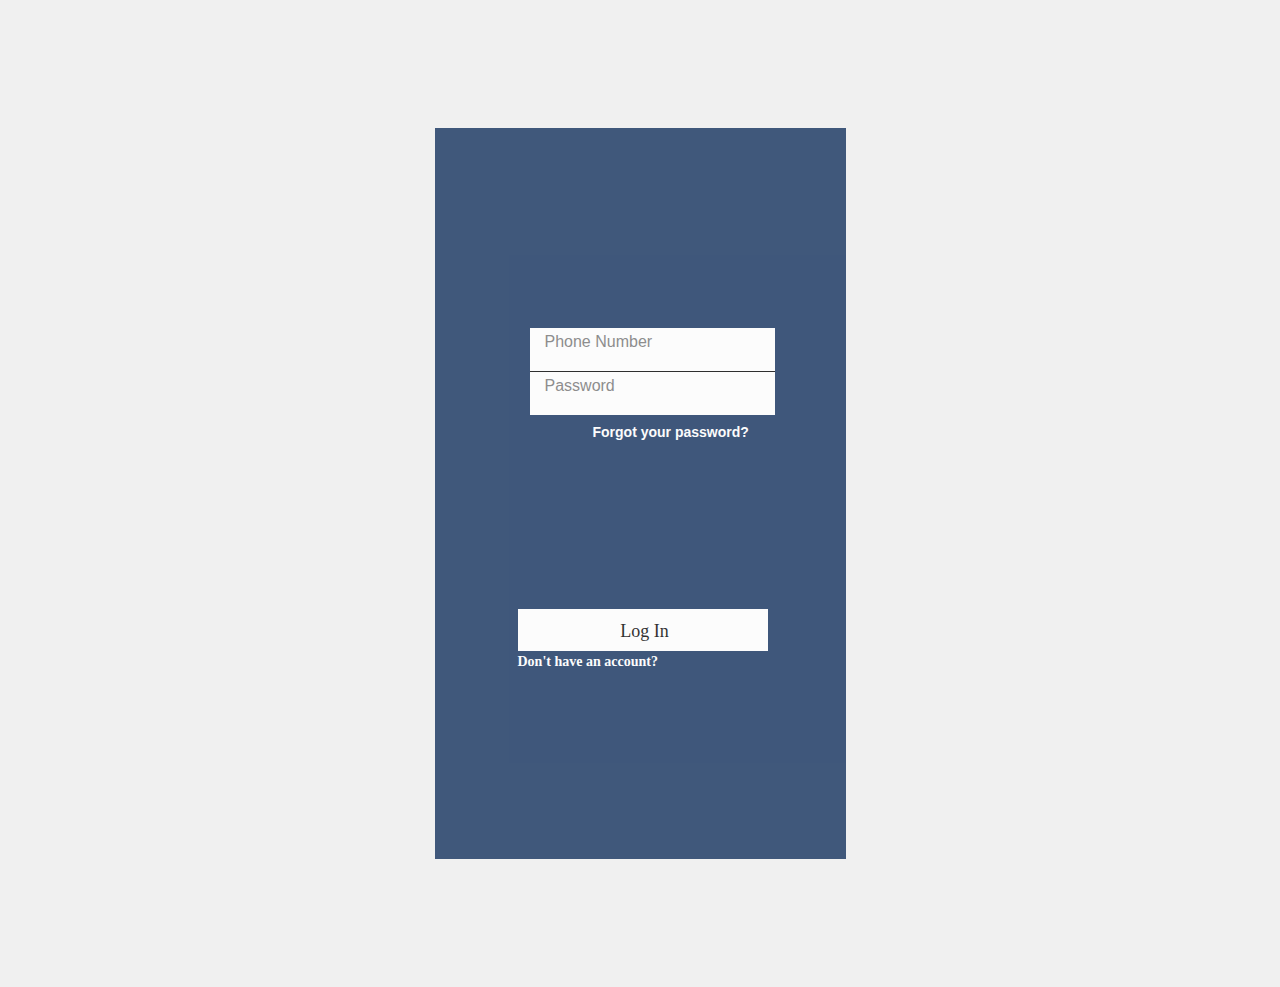
<file: index.html>
<!DOCTYPE html>
<html lang = 'en'>
<head>
    <meta charset="utf-8" />
    <meta http-equiv="X-UA-Compatible" content="IE=edge">
    <title>Log-In</title>
    <meta name="viewport" content="width=device-width, initial-scale=1">
    <script src = "https://ajax.googleapis.com/ajax/libs/jquery/3.3.1/jquery.min.js"></script>
    <link href="https://fonts.googleapis.com/css?family=Sunflower:300" rel="stylesheet"/>
    <link rel="stylesheet" type="text/css" media="screen" href="style.css" />
    <script src = ENV.js></script>
</head>
<body>
    <div class = 'login'>
        <div class = 'login_fields' >
            <form class = 'login_fields'>
                    <input id = "number" name = 'number' type = "text" maxlength = '11' placeholder="Phone Number">
                    <input id = "password" name = "password" type = "password" placeholder="Password">
            </form>
            <span class = 'fpassword'>Forgot your password?</span>
        </div>
        <div class = 'loginbttn'>
            <div class = 'loginbttn1'>
                <span class = 'loginbttn1'>
                    Log In
                </span>
                
            </div>
            <p class = 'regPage' onclick = 'regPage()'>
                    Don't have an account?
            </p>
        </div>
    </div>
    <script src = script.js></script>
</body>
</html>
</file>
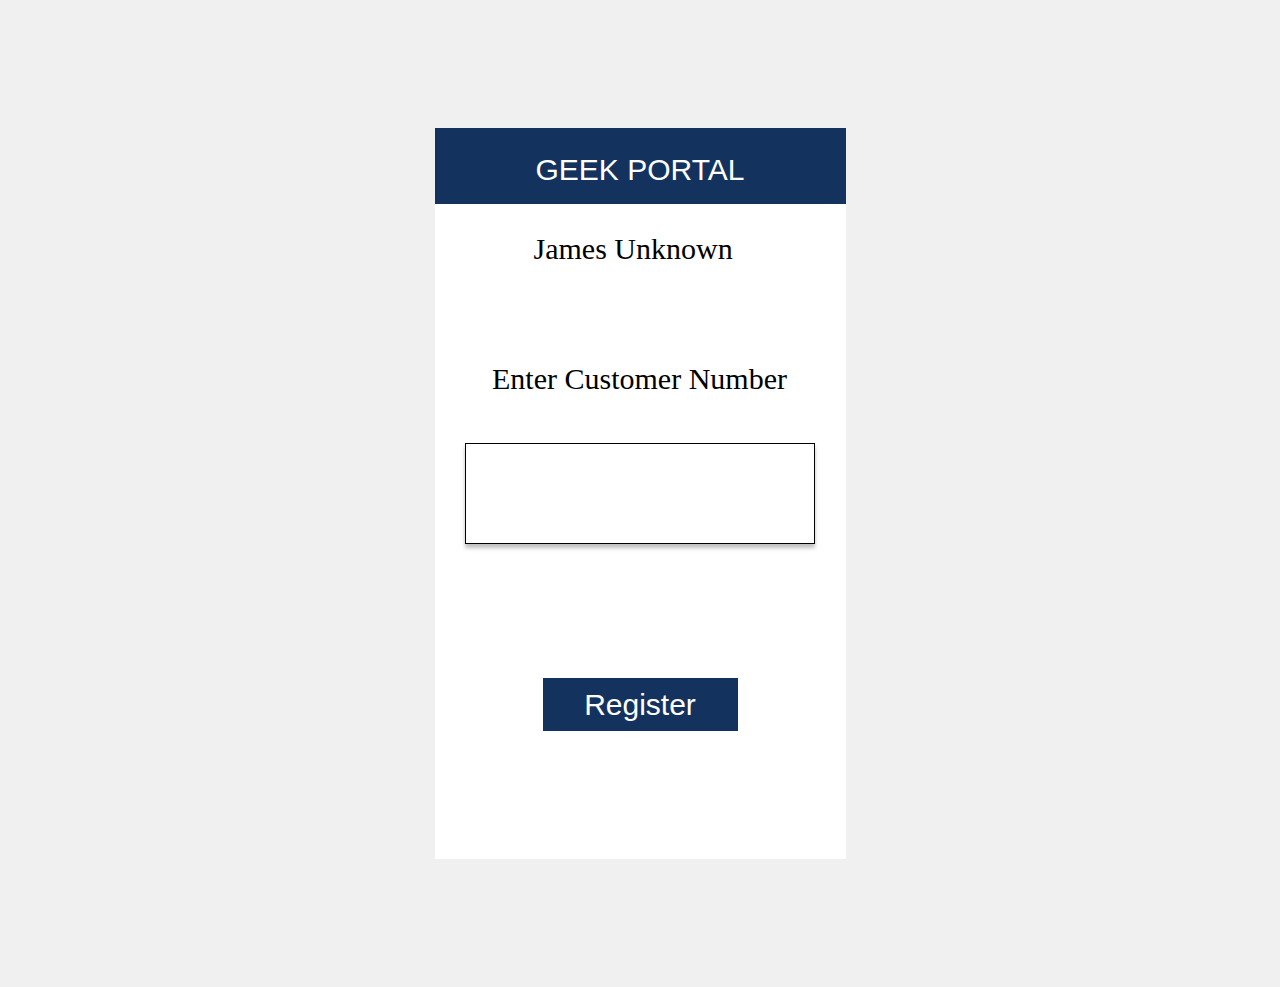
<file: profile.html>
<!DOCTYPE <!DOCTYPE html>
<html lang = 'en'>
<head>
    <meta charset="utf-8" />
    <meta http-equiv="X-UA-Compatible" content="IE=edge">
    <title>User Page</title>
    <meta name="viewport" content="width=device-width, initial-scale=1">
    <script src="https://ajax.googleapis.com/ajax/libs/jquery/2.1.1/jquery.min.js"></script>
    <link rel="stylesheet" href="style.css">
    <script src = 'ENV.js'></script>
    
</head>
<body>
    <div id = 'canvas'>
        <p id = 'banner'>
            GEEK PORTAL
        </p>
        <p id = 'userName'>
            James Unknown
        </p>
        <p id = 'ecn'>
            Enter Customer Number
        </p>
        <input id = 'customerNumber'type = "text" maxlength='11'>
        <p id = 'regResult'>
                
        </p>
        <button id = 'registerCustomer'>Register</button>
    </div>

<script src="script.js"></script>
</body>
</html>
</file>
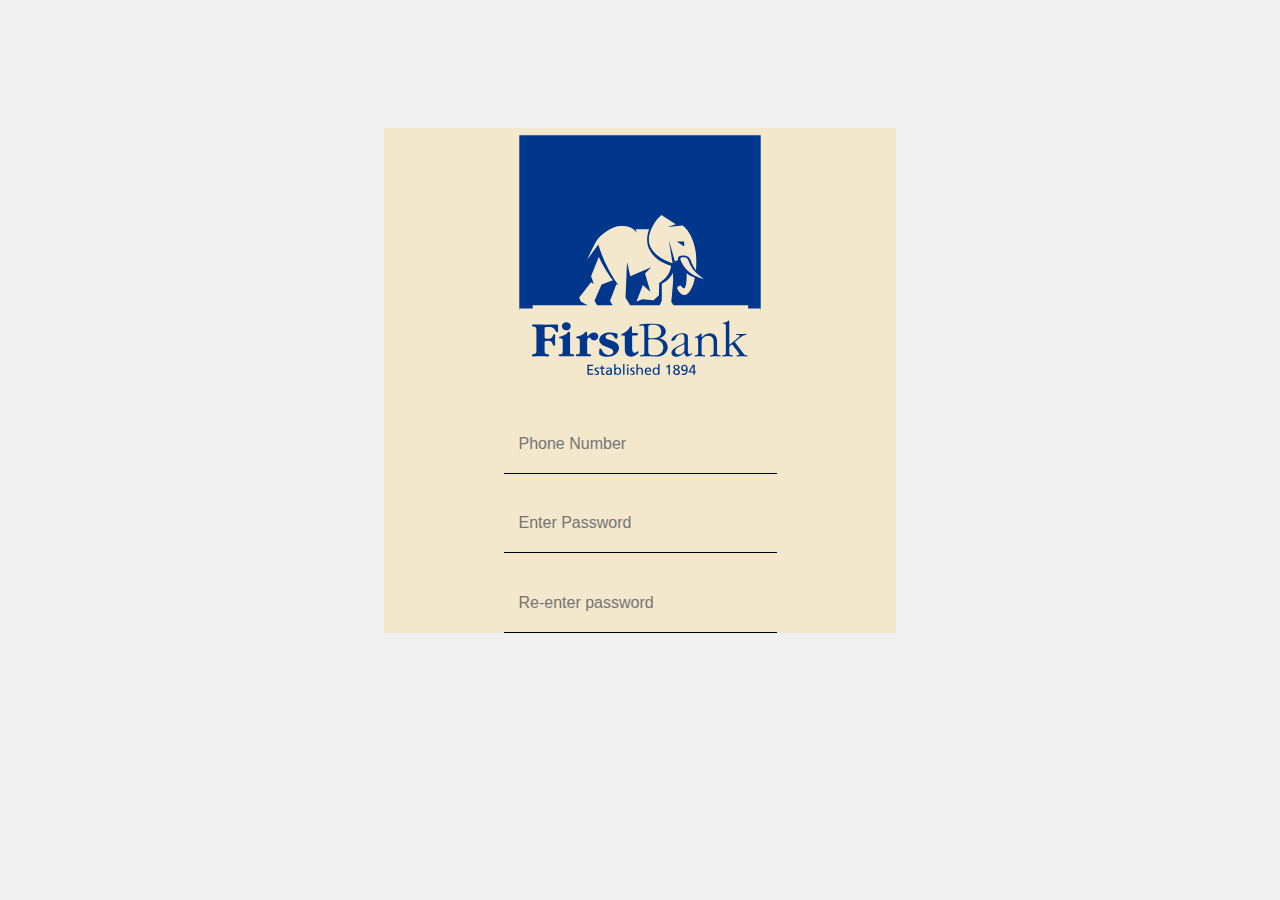
<file: registration.html>
<!DOCTYPE html>
<html>
<head>
    <meta charset="utf-8" />
    <meta http-equiv="X-UA-Compatible" content="IE=edge">
    <title>Registration Page</title>
    <meta name="viewport" content="width=device-width, initial-scale=1">
    <link rel="stylesheet" type="text/css" media="screen" href="style.css" />
    <script src="https://ajax.googleapis.com/ajax/libs/jquery/2.1.1/jquery.min.js"></script>
    <script src="ENV.js"></script>
</head>
<body>
    <div class = "registration">
        <img src = "First_Bank_Nigeria_logo.svg" alt = "firstbank pic">
        <form>
            <input pattern = '^[0]\d{10}$' id = "validate" type = "text" placeholder="Phone Number" maxlength='11'>
            <input id = "ps1" name = "password" type = "password" placeholder="Enter Password">
            <input id = "ps2" name = "password" type = "password" placeholder="Re-enter password">
            <p id = 'result1'></p>
            <p id = 'result2'></p>
            <button id = 'submit' type= "button">Submit</button>
        </form>
    </div>
    <script src="script.js"></script> 
</body>
</html>
</file>
<file: style.css>
body{
    background-color : #f0f0f0;
    margin : 0;
}
/* html, body { height: 100%; width: 100%; } */
div { height: 80%; width: 40%}

.login, .registration{
    background-color: #f3e7cc
}
img{
    width :50%;
    height : 50%;
    margin: 0 auto;
    display: block;
}

input#ps1, input#ps2, input#validate{
    display : block;
    margin: 7% auto;
    width : 50%;
    border-top : none;
    border-left: none;
    border-right: none;
    border-bottom: 1px solid black;
    background-color: #f3e7cc;
    font-size: 100%;
}

input{
    display : block;
    margin: 0px 0px 0px 0px;
    width : 228px;
    padding-top: 5px;
    padding-bottom: 20px;
    padding-left: 15px;
    border-top : none;
    border-left: none;
    border-right: none;
    border-bottom: 1px solid black;
    background-color: #ffffff;
    font-size: 100%;
}
input#password{
    padding-left: 15px;
    padding-top: 5px;
    margin: 0 0 0 0;
    display : block;
    border-top : none;
    border-left: none;
    border-right: none;
    border-bottom: none;
    background-color: rgb(255, 255, 255);
    font-size: 100%;
}
button{
    display : block;
    position: relative;
    margin: auto;
    background-color: #00368b;
    color: white;
    border : none;
    width: 50%;
    height: 30px;
    font-size: 100%;
}
form{
    
    width: auto;
    position: relative;
}
div{
    
    margin: 10% auto;
}
#submit{
    display: none;
}
#result1,#result2{
    text-align: center;
}
/* Beginning of login style */
div.login{
    position: relative;
    width: 411px;
    height: 731px;
    background-color: #14325E;
    opacity: 0.8;
    /* position: absolute; */
}
div.login_fields{
    position: absolute;
    top: 200px;
    left: 21px;
    right: 22px;
    width: 368px;
    height: 120px;
    margin: 0;
}
#logSuccess{
    position: absolute;
    width: 100%;
    top: 50%;
    color: white;
    text-align: center;
    font-size: 25px;
    margin: 0 0 0 0;

}
form.login_fields{
    margin: 0;
    position: absolute;
    top: 0;
    right: 51px;
    width: 243px;
    height: 84px;
    
}
span.fpassword{
    position: absolute;
    right: 60px;
    bottom: 0px;
    width: 171px;
    height: 24px;
    color: white;
    font-size: 14px;
    font-family: Arial, Helvetica, sans-serif;
    font-style: normal;
    font-weight: bold;
    line-height: normal;

}
div.loginbttn{
    width: 375px;
    height: 96px;
    position: absolute;
    left: 18px;
    right: 18px;
    top: 413px;
    bottom: 222px;
    
}
div.loginbttn1{
    margin:0px;
    position: absolute;
    bottom: 27px;
    left: 65px;
    width: 250px;
    height: 42px;
    background-color: white;
    cursor: pointer;
}
span.loginbttn1{
    position: absolute;
    bottom: 12px;
    width: 223px;
    height: 18px;
    left: 15.5px;
    right:11.5px;
    background-color: white;
    text-align: center;
    font-size: 18px;
    font-style: normal;
    line-height: normal;
    
}
p.regPage{
    width:250px;
    height:24px; 
    position: absolute;
    left: 65px; 
    bottom: 0px; 
    margin:0px; 
    color:white; 
    font-weight: bold; 
    font-size:14px;
    cursor: pointer;
}
/* Beginning of User Profile Css */
#canvas{
    position: relative;
    width: 411px;
    height: 731px;
    background-color: #ffffff;
}
#banner{
    
    position: absolute;
    width: 411px;
    height: 51px;
    margin: 0 0 0 0;
    background-color: #14325E;
    font-style: normal;
    font-weight: normal;
    line-height: normal;
    font-size: 30px;
    font-family: Arial, Helvetica, sans-serif;
    color: #ffffff;
    text-align: center;
    padding-top: 25px;
}
#userName{
    position: absolute;
    left: 99px;
    top: 104px;
    width: auto;
    height: 32px;
    color: #000000;
    margin: 0 auto 0 auto;
    text-align: center;
    font-size: 30px;
    
}
#ecn{
    position: absolute;
    top: 234px;
    left: 43px;
    width: 324px;
    height: 32px;
    
    font-style: normal;
    font-weight: normal;
    line-height: normal;
    font-size: 30px;
    text-align: center;
    color: #000000;
    margin: 0 0 0 0;
}
#customerNumber{
    position: absolute;
    width: 350px;
    height: 101px;
    left: 30px;
    top: 315px;
    background: #FFFFFF;
    border: 1px solid #000000;
    box-shadow: 0px 4px 4px rgba(0, 0, 0, 0.25);
    font-size: 52px;
}

#registerCustomer{
    position: absolute;
    width: 195px;
    height: 53px;
    left: 108px;
    top: 550px;
    font-size: 30px;
    background: #14325E;
}
#regResult{
    position: absolute;
    width: auto;
    height: auto;
    top: 463px;
    font-family: Arial, Helvetica, sans-serif;
    font-style: normal;
    font-weight: normal;
    line-height: normal;
    font-size: 25px;
    color: #000000;
    margin: 0 0 0 0;
    text-align: center;
}
</file>
